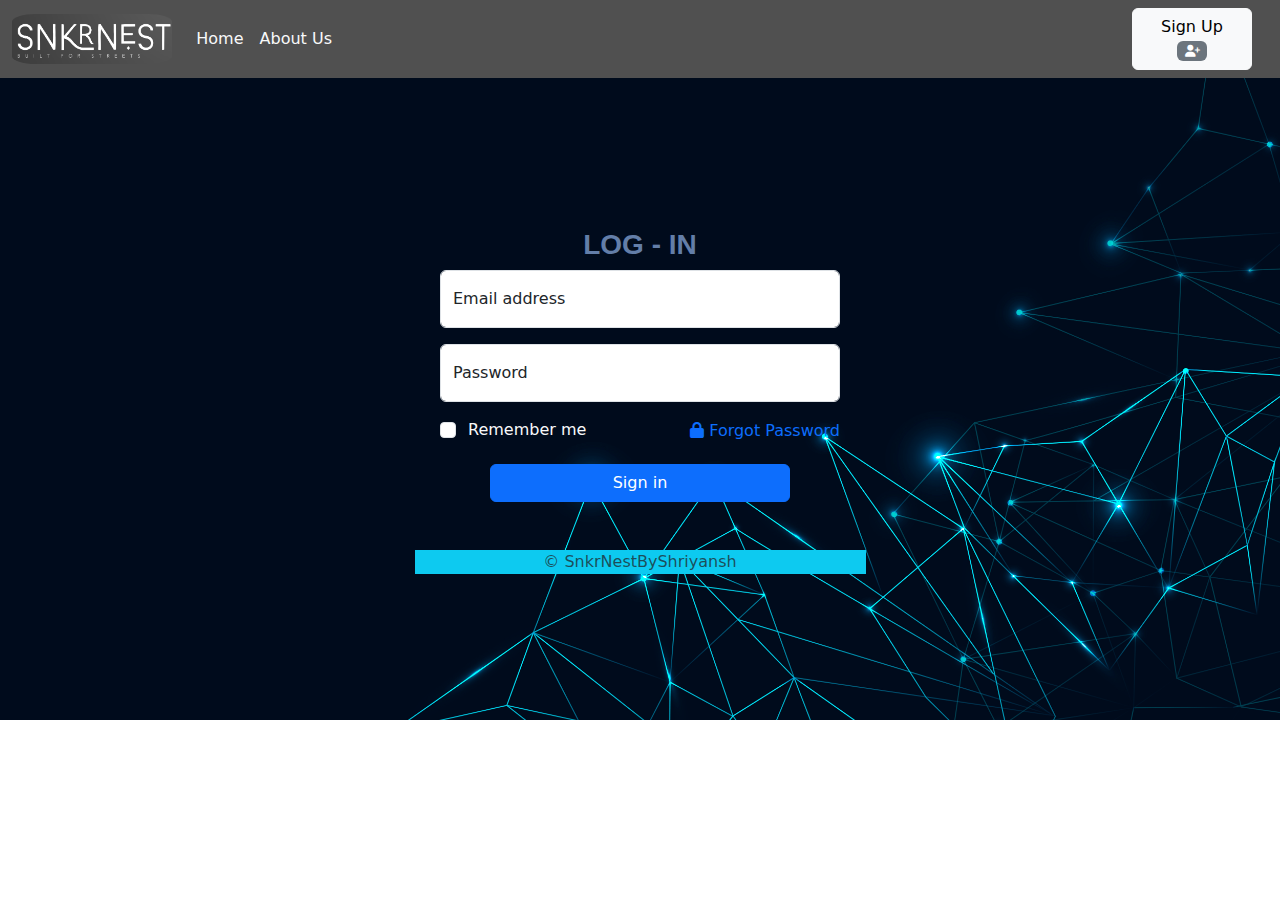
<file: login.html>
<!DOCTYPE html>
<html lang="en">
  <head>
    <meta charset="UTF-8" />
    <meta name="viewport" content="width=device-width, initial-scale=1.0" />
    <title>SnkrNest_Login</title>
    <link
      href="https://cdn.jsdelivr.net/npm/bootstrap@5.3.6/dist/css/bootstrap.min.css"
      rel="stylesheet"
    />
    <link
      rel="stylesheet"
      href="https://cdnjs.cloudflare.com/ajax/libs/font-awesome/6.7.2/css/all.min.css"
    />
    <style>
      body {
        background-image: url(v796-nunny-03b.jpg);
        background-repeat: no-repeat;
        background-size: cover;
      }
      .login-container {
        margin-top: 150px;
      }
      .form-floating input {
        width: 100%;
        max-width: 400px;
        margin: 0 auto;
      }
      .form-floating label {
        margin-left: 0;
      }
      .login-btn {
        width: 100%;
        max-width: 300px;
        margin: 20px auto;
        display: block;
      }
      @media (max-width: 576px) {
        .navbar img {
          height: 40px;
        }
        .login-container {
          margin-top: 100px;
        }
      }
    </style>
  </head>
  <body>
    <!-- Navbar -->
    <nav
      class="navbar navbar-expand-lg"
      style="background-color: rgba(80, 80, 80, 1)"
    >
      <div class="container-fluid">
        <img
          src="image.png"
          style="height: 50px; width: auto; border-radius: 15%"
        />
        <a class="navbar-brand text-light" href="#"></a>
        <button
          class="navbar-toggler"
          type="button"
          data-bs-toggle="collapse"
          data-bs-target="#navbarSupportedContent"
        >
          <span class="navbar-toggler-icon"></span>
        </button>
        <div class="collapse navbar-collapse" id="navbarSupportedContent">
          <ul class="navbar-nav me-auto mb-2 mb-lg-0">
            <li class="nav-item">
              <a class="nav-link active text-light" href="#">Home</a>
            </li>
            <li class="nav-item">
              <a class="nav-link text-light" href="#">About Us</a>
            </li>
          </ul>
          <form class="d-flex">
            <a href="singup.html">
              <button
                type="button"
                class="btn btn-light mx-3"
                style="width: 120px"
              >
                Sign Up
                <span class="badge text-bg-secondary"
                  ><i class="fa-solid fa-user-plus"></i
                ></span>
              </button>
            </a>
          </form>
        </div>
      </div>
    </nav>

    <!-- Login Form -->
    <div class="container text-center login-container">
      <div class="row justify-content-center">
        <div class="col-md-6 col-lg-5">
          <form>
            <h3
              class="text-uppercase text-center heading"
              style="font-weight: bold; color: #637ea8; font-family: sans-serif"
            >
              Log - In
            </h3>
            <div
              class="form-floating mb-3"
              style="max-width: 400px; margin: auto"
            >
              <input
                type="email"
                class="form-control"
                id="floatingInput"
                placeholder="Email address"
              />
              <label for="floatingInput">Email address</label>
            </div>

            <div
              class="form-floating mb-3"
              style="max-width: 400px; margin: auto"
            >
              <input
                type="password"
                class="form-control"
                id="floatingPassword"
                placeholder="Password"
              />
              <label for="floatingPassword">Password</label>
            </div>

            <div
              class="d-flex justify-content-between align-items-center mb-3"
              style="max-width: 400px; margin: auto"
            >
              <div class="form-check">
                <input
                  class="form-check-input"
                  type="checkbox"
                  value="remember-me"
                  id="checkDefault"
                />
                <label class="form-check-label ms-1 text-light" for="checkDefault">
                  Remember me
                </label>
              </div>
              <a href="#" class="text-decoration-none">
                <i class="fa-solid fa-lock"></i> Forgot Password
              </a>
            </div>
          </form>
          <a href="index.html"
            ><button class="btn btn-primary login-btn">Sign in</button></a
          >
          <p class="mt-5 mb-3 text-body-secondary bg-info">© SnkrNestByShriyansh</p>
        </div>
      </div>
    </div>

    <script src="https://cdn.jsdelivr.net/npm/bootstrap@5.3.6/dist/js/bootstrap.bundle.min.js"></script>
  </body>
</html>
</file>
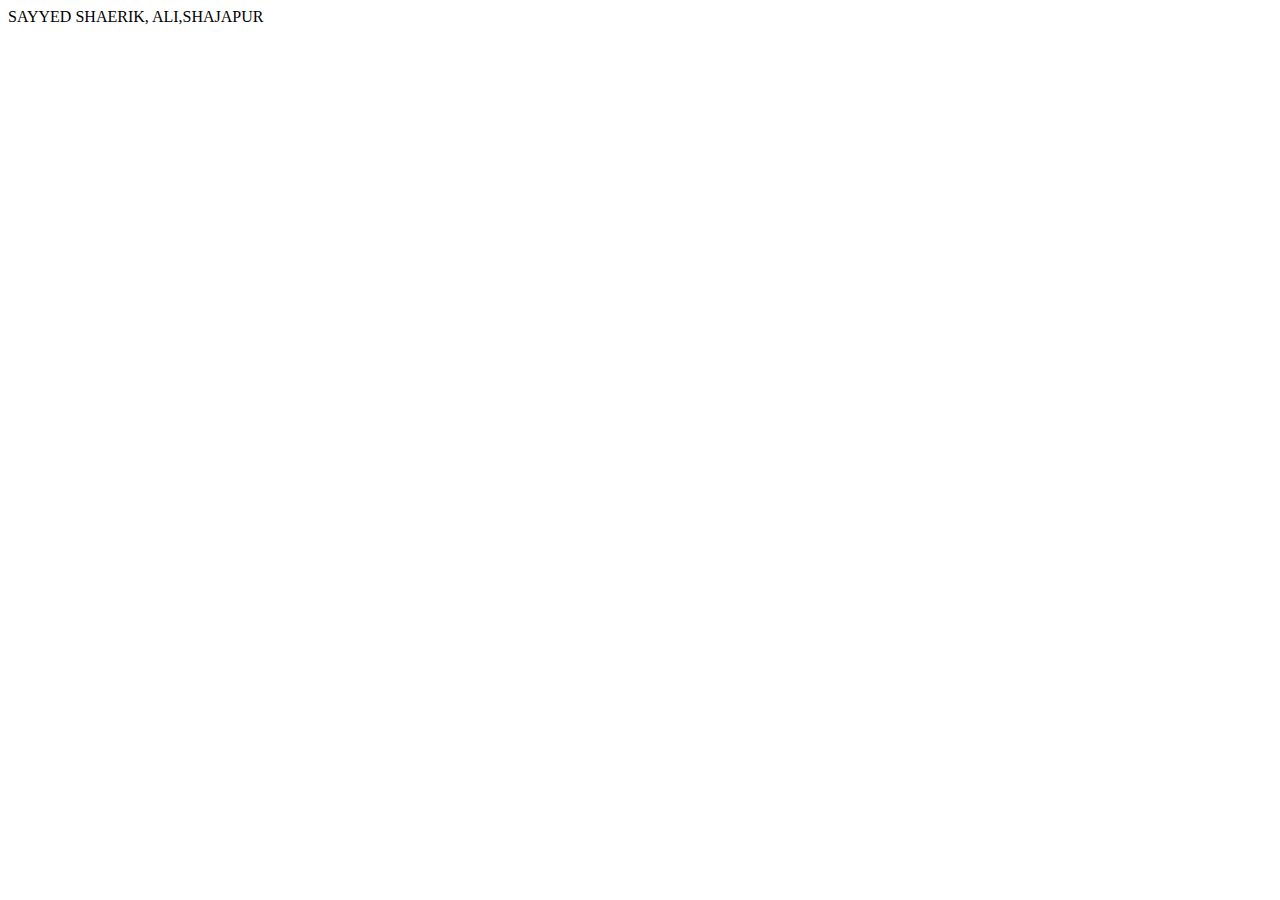
<file: sa.html>
<!DOCTYPE html>
<html lang="en">
<head>
    <meta charset="UTF-8">
    <meta name="viewport" content="width=device-width, initial-scale=1.0">
    <title>Document</title>
</head>
<body>
    SAYYED SHAERIK, ALI,SHAJAPUR
</body>
</html>
</file>
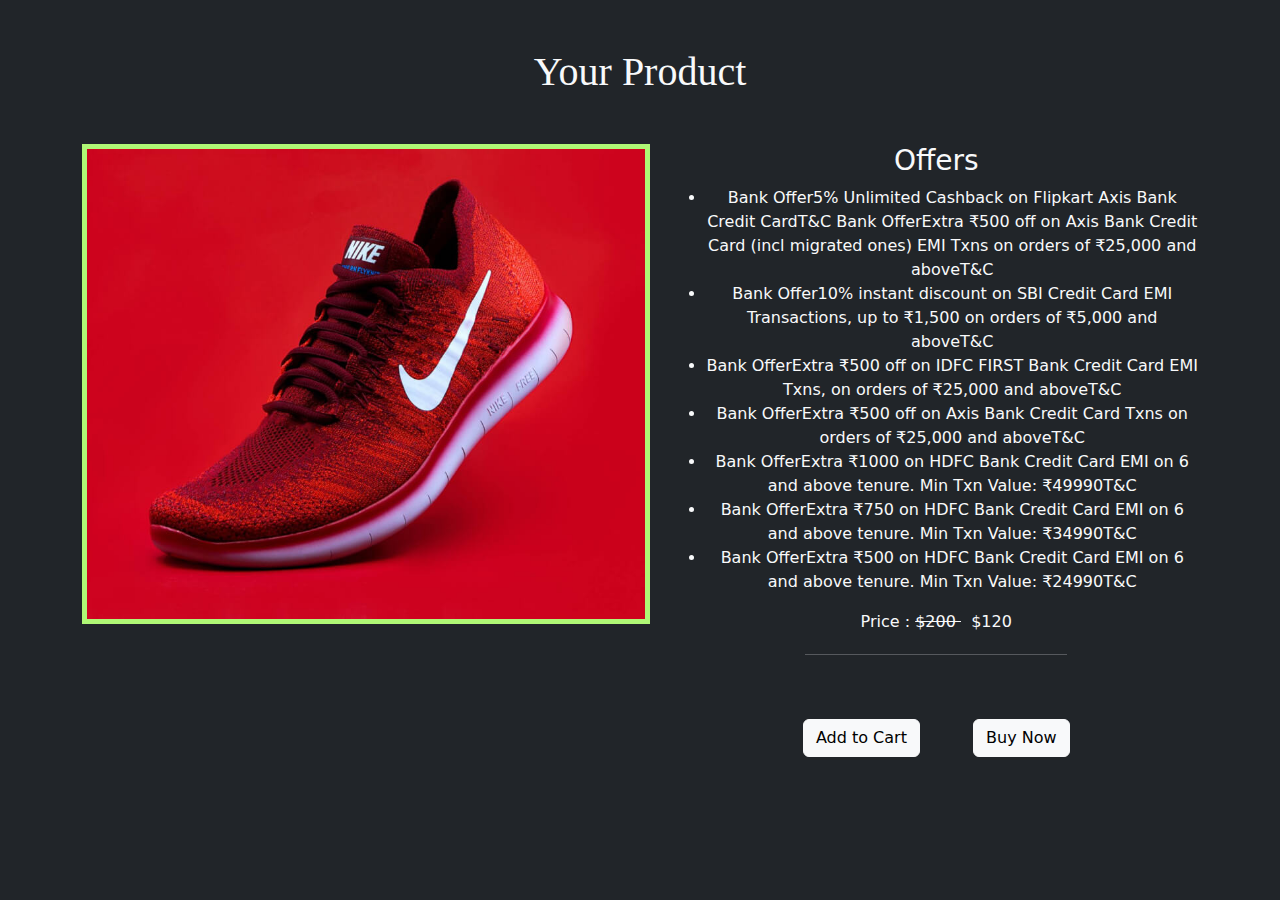
<file: shoe2.html>
<!doctype html>
<html lang="en">

<head>
    <meta charset="utf-8">
    <meta name="viewport" content="width=device-width, initial-scale=1">
    <title>Bootstrap demo</title>
    <link href="https://cdn.jsdelivr.net/npm/bootstrap@5.3.3/dist/css/bootstrap.min.css" rel="stylesheet"
        integrity="sha384-QWTKZyjpPEjISv5WaRU9OFeRpok6YctnYmDr5pNlyT2bRjXh0JMhjY6hW+ALEwIH" crossorigin="anonymous">
</head>

<body class="bg-dark text-light">
     <h1 class="text-center mt-5" style="font-family: serif;">Your Product </h1>
    <div class="container text-center mt-5">
        <div class="row">
            <div class="col">
                <img src="card-image2.jpg" style="height: 30rem; border: solid 5px rgb(175, 247, 117);">
            </div>
            <div class="col">
                <h3>Offers</h3>
                <ul>
                    <li>Bank Offer5% Unlimited Cashback on Flipkart Axis Bank Credit CardT&C Bank OfferExtra ₹500 off on
                        Axis Bank Credit Card (incl migrated ones) EMI Txns on orders of
                        ₹25,000 and aboveT&C</li>
                    <li> Bank Offer10% instant discount on SBI Credit Card EMI Transactions, up to ₹1,500 on orders of
                        ₹5,000 and aboveT&C</li>
                    <li>Bank OfferExtra ₹500 off on IDFC FIRST Bank Credit Card EMI Txns, on orders of ₹25,000 and
                        aboveT&C</li>
                    <li>Bank OfferExtra ₹500 off on Axis Bank Credit Card Txns on orders of ₹25,000 and aboveT&C</li>
                    <li>Bank OfferExtra ₹1000 on HDFC Bank Credit Card EMI on 6 and above tenure. Min Txn Value:
                        ₹49990T&C</li>
                    <li>Bank OfferExtra ₹750 on HDFC Bank Credit Card EMI on 6 and above tenure. Min Txn Value:
                        ₹34990T&C</li>
                    <li>Bank OfferExtra ₹500 on HDFC Bank Credit Card EMI on 6 and above tenure. Min Txn Value:
                        ₹24990T&C</li>
                </ul>
                <SPAN> Price : </SPAN>
                <SPAN style="text-decoration: line-through;"> $200 </SPAN>&nbsp;
                <SPAN> $120 </SPAN><hr style="width: 50%; margin-left: 25%; margin-top: 20px;">
                <div class="btn-light btn mt-5 ">Add to Cart </div>
                <div class="btn-light btn mt-5 ms-5">Buy Now </div>
            </div>
        </div>
    </div>
    <script src="https://cdn.jsdelivr.net/npm/bootstrap@5.3.3/dist/js/bootstrap.bundle.min.js"
        integrity="sha384-YvpcrYf0tY3lHB60NNkmXc5s9fDVZLESaAA55NDzOxhy9GkcIdslK1eN7N6jIeHz"
        crossorigin="anonymous"></script>
</body>

</html>
</file>
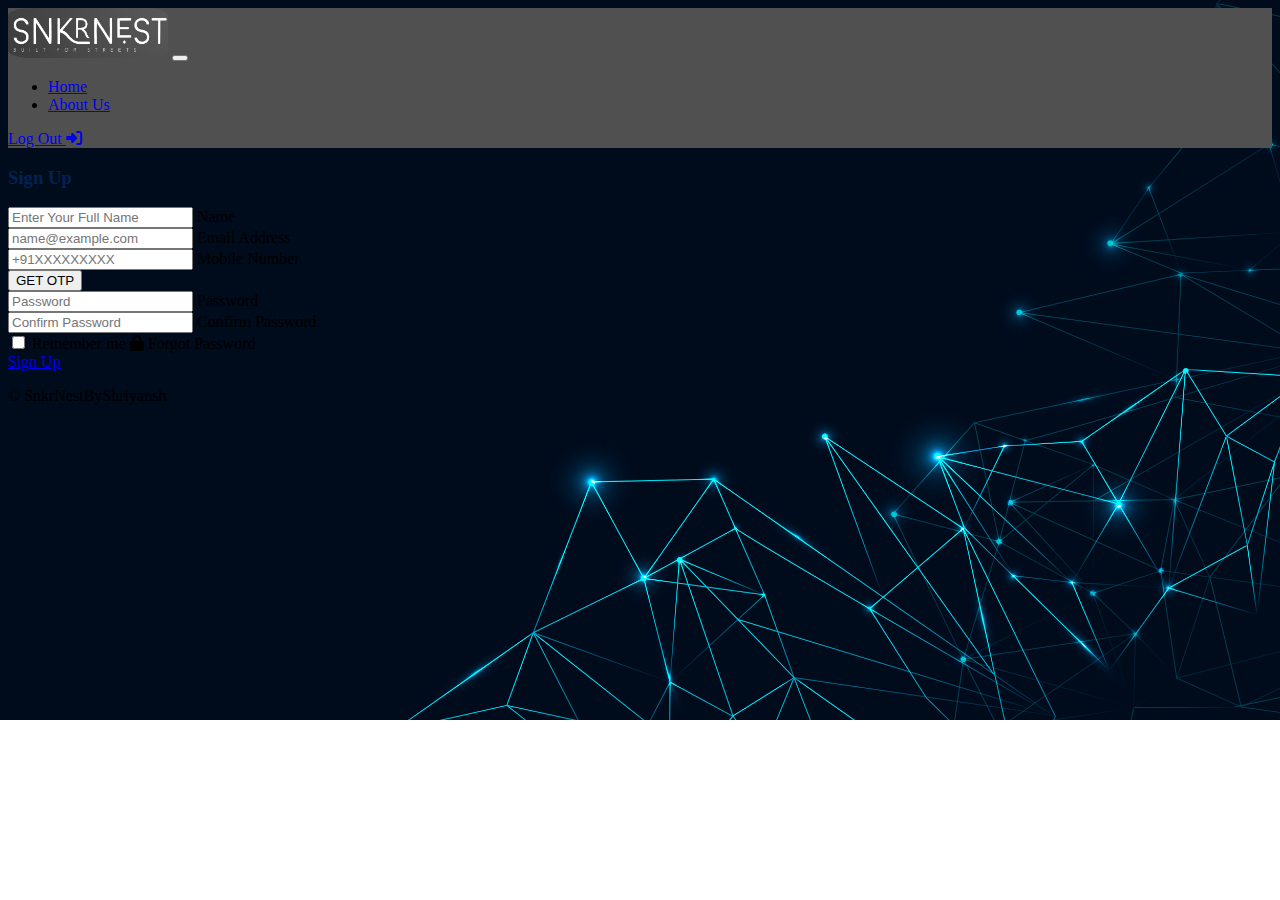
<file: singup.html>
<!DOCTYPE html>
<html lang="en">
  <head>
    <meta charset="UTF-8" />
    <meta name="viewport" content="width=device-width, initial-scale=1.0" />
    <title>SnkrNest_SignUp</title>
    <link
      href="https://cdn.jsdelivr.net/npm/bootstrap@5.3.6/dist/css/bootstrap.min.css"
      rel="stylesheet"
      integrity="sha384-4Q6Gf2aSP4eDXB8Miphtr37CMZZQ5oXLH2yaXMJ2w8e2ZtHTl7GptT4jmndRuHDT"
      crossorigin="anonymous"
    />
    <link
      rel="stylesheet"
      href="https://cdnjs.cloudflare.com/ajax/libs/font-awesome/6.7.2/css/all.min.css"
      integrity="sha512-Evv84Mr4kqVGRNSgIGL/F/aIDqQb7xQ2vcrdIwxfjThSH8CSR7PBEakCr51Ck+w+/U6swU2Im1vVX0SVk9ABhg=="
      crossorigin="anonymous"
      referrerpolicy="no-referrer"
    />
    <style>
      body {
        background-image: url(v796-nunny-03b.jpg);
        background-repeat: no-repeat;
        background-size: cover;
      }
    </style>
  </head>
  <body>
    <!-- Navbar -->
    <nav
      class="navbar navbar-expand-lg"
      style="background-color: rgba(80, 80, 80, 1)"
    >
      <div class="container-fluid">
        <img
          src="image.png"
          style="height: 50px; width: auto; border-radius: 15%"
          alt="Logo"
        />
        <a class="navbar-brand text-light" href="#"></a>
        <button
          class="navbar-toggler"
          type="button"
          data-bs-toggle="collapse"
          data-bs-target="#navbarSupportedContent"
          aria-controls="navbarSupportedContent"
          aria-expanded="false"
          aria-label="Toggle navigation"
        >
          <span class="navbar-toggler-icon"></span>
        </button>
        <div class="collapse navbar-collapse" id="navbarSupportedContent">
          <ul class="navbar-nav me-auto mb-2 mb-lg-0">
            <li class="nav-item">
              <a class="nav-link text-light" href="#">Home</a>
            </li>
            <li class="nav-item">
              <a class="nav-link text-light" href="#">About Us</a>
            </li>
          </ul>
          <a href="login.html" class="btn btn-light">
            Log Out
            <span class="badge text-bg-secondary"
              ><i class="fa-solid fa-right-to-bracket"></i
            ></span>
          </a>
        </div>
      </div>
    </nav>

    <!-- Sign-Up Form -->
    <div
      class="container d-flex justify-content-center align-items-center min-vh-100"
    >
      <div class="card shadow p-4" style="max-width: 500px; width: 100%">
        <h3
          class="text-uppercase text-center mb-4"
          style="font-weight: bold; color: #032352"
        >
          Sign Up
        </h3>
        <form>
          <div class="form-floating mb-3">
            <input
              type="text"
              class="form-control"
              id="name"
              placeholder="Enter Your Full Name"
            />
            <label for="name">Name</label>
          </div>
          <div class="form-floating mb-3">
            <input
              type="email"
              class="form-control"
              id="email"
              placeholder="name@example.com"
            />
            <label for="email">Email Address</label>
          </div>
          <div class="input-group mb-3">
            <div class="form-floating flex-grow-1">
              <input
                type="text"
                class="form-control"
                id="mobile"
                placeholder="+91XXXXXXXXX"
              />
              <label for="mobile">Mobile Number</label>
            </div>
            <button class="btn btn-success">GET OTP</button>
          </div>
          <div class="form-floating mb-3">
            <input
              type="password"
              class="form-control"
              id="password"
              placeholder="Password"
            />
            <label for="password">Password</label>
          </div>
          <div class="form-floating mb-3">
            <input
              type="password"
              class="form-control"
              id="confirmPassword"
              placeholder="Confirm Password"
            />
            <label for="confirmPassword">Confirm Password</label>
          </div>
          <div class="form-check mb-3">
            <input class="form-check-input" type="checkbox" id="rememberMe" />
            <label class="form-check-label" for="rememberMe">Remember me</label>
            <span class="float-end"
              ><i class="fa-solid fa-lock"></i> Forgot Password</span
            >
          </div>
          <a href="login.html" class="btn btn-primary w-100">Sign Up</a>
        </form>
        <p class="mt-4 text-center text-body-secondary">
          © SnkrNestByShriyansh
        </p>
      </div>
    </div>

    <script
      src="https://cdn.jsdelivr.net/npm/bootstrap@5.3.6/dist/js/bootstrap.bundle.min.js"
      integrity="sha384-j1CDi7MgGQ12Z7Qab0qlWQ/Qqz24Gc6BM0thvEMVjHnfYGF0rmFCozFSxQBxwHKO"
      crossorigin="anonymous"
    ></script>
  </body>
</html>
</file>
